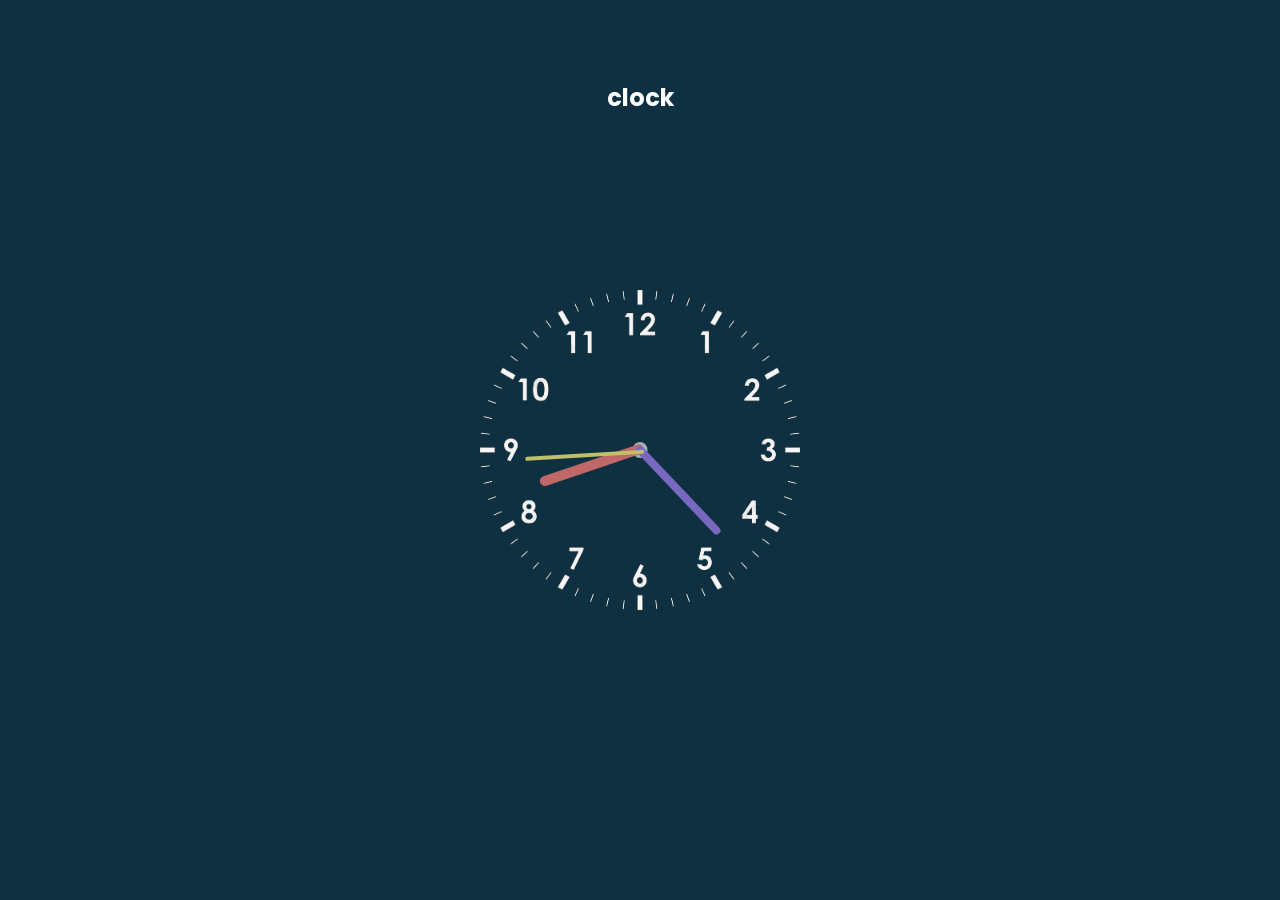
<file: clockAnalog/index.html>
<!DOCTYPE html>
<html lang="en">
<head>
    <meta charset="UTF-8">
    <meta name="viewport" content="width=device-width, initial-scale=1.0">
    <title>Clock</title>
    <link rel="stylesheet" href="style.css">
</head>
<body>
    <h2>clock</h2>
    <div class="clock">
        <div class="hour">

        </div>
        <div class="minute">
            
        </div>
        <div class="second">

        </div>
    </div>
    <script src="script.js"></script>
</body>
</html>
</file>
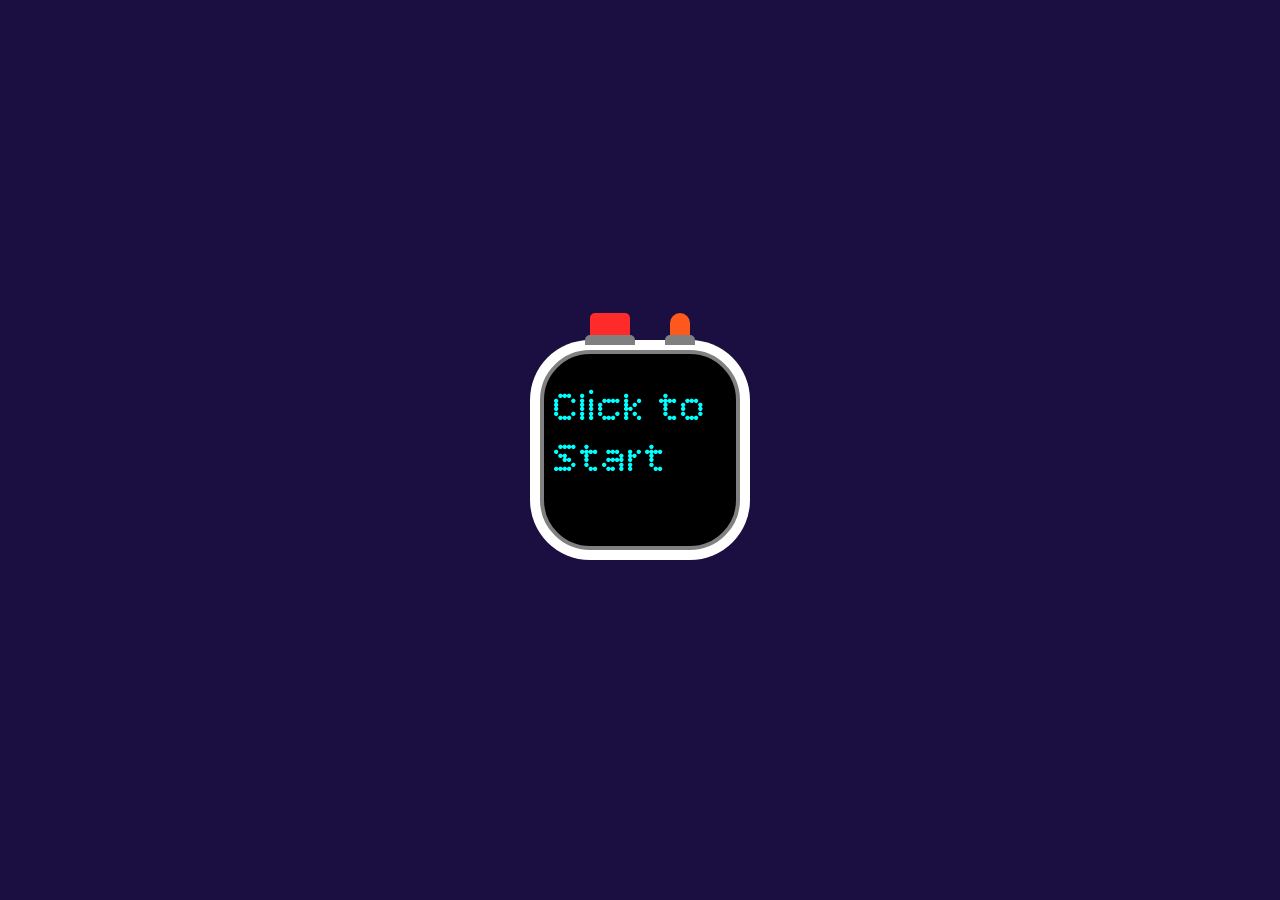
<file: pomodoro/index.html>
<!doctype html>
<html lang="en">
  <head>
    <meta charset="UTF-8" />
    <meta name="viewport" content="width=device-width, initial-scale=1.0" />
    <title>Pomodoro</title>
    <link rel="stylesheet" href="style.css" />
  </head>
  <body>
    <div class="box">
      <div class="start-btn"></div>

      <p class="change-page"></p>
      <div class="timer">
        <p class="time">Click to Start</p>
      </div>
      <div class="timer-setup timer">
        <div class="edit session">
          <p>Session</p>
          <p>25 min</p>
        </div>
        <div class="edit break">
          <p>Break</p>
          <p>5 min</p>
        </div>
        <div class="time-edit">
          <button class="time-edit-btn">+</button>
          <button class="time-edit-btn">-</button>
        </div>
      </div>
    </div>
  </body>
  <script src="script.js"></script>
</html>
</file>
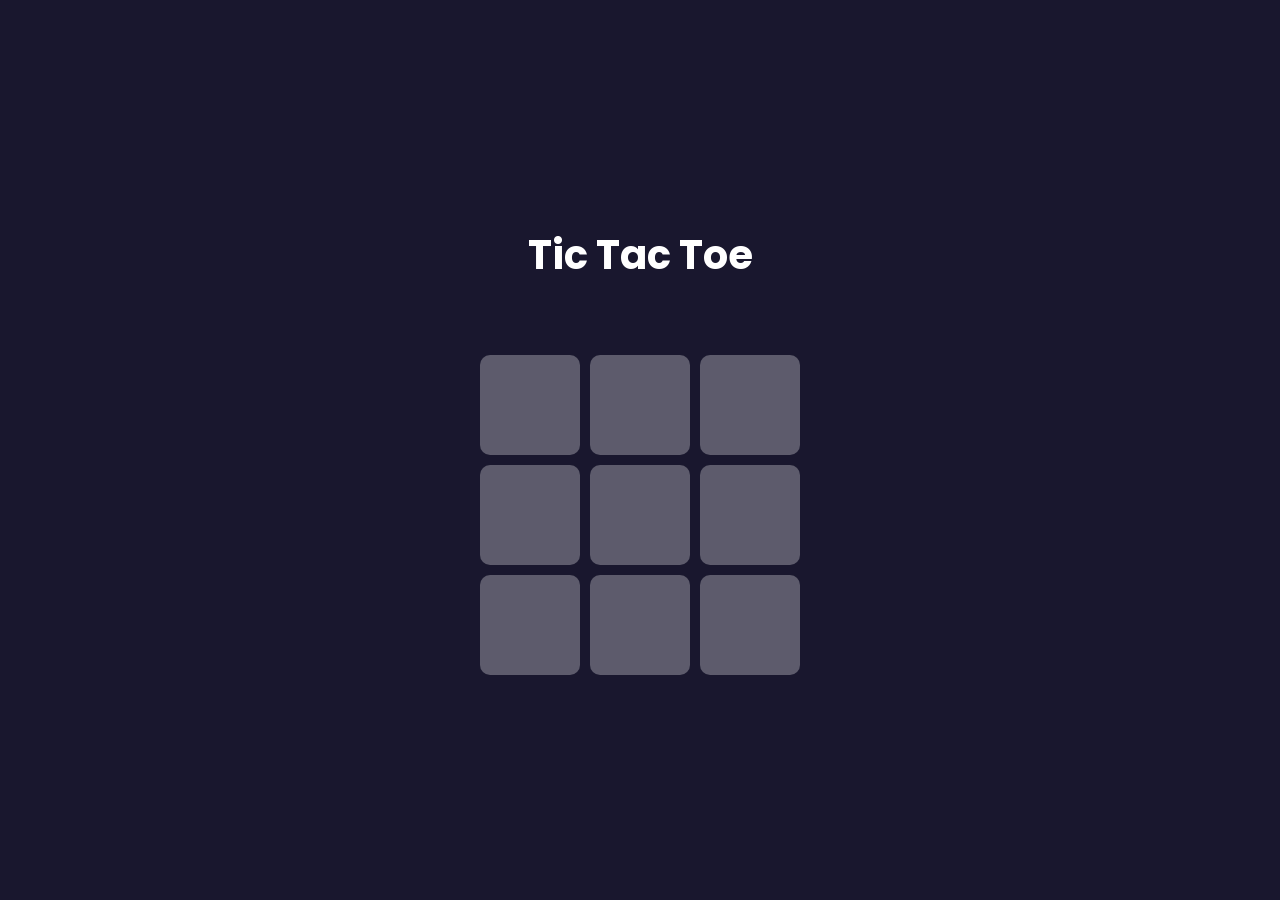
<file: ticTacToe/index.html>
<!DOCTYPE html>
<html lang="en">
<head>
    <meta charset="UTF-8">
    <meta name="viewport" content="width=device-width, initial-scale=1.0">
    <title>tic tac toe</title>
    <link rel="stylesheet" href="style.css">
</head>
<body>
    <h2>Tic Tac Toe</h2>
    <div class="game">
        <div class="row">    
            <div class="box 0"><p></p></div>
            <div class="box 1"><p></p></div>
            <div class="box 2"><p></p></div>
        </div>
        <div class="row">    
            <div class="box 3"><p></p></div>
            <div class="box 4"><p></p></div>
            <div class="box 5"><p></p></div>
        </div>
        <div class="row">    
            <div class="box 6"><p></p></div>
            <div class="box 7"><p></p></div>
            <div class="box 8"><p></p></div>
        </div>
    </div>
</body>
<script src="script.js"></script>
</html>
</file>
<file: clockAnalog/style.css>
@import url("https://fonts.googleapis.com/css2?family=Poppins:wght@300;400&display=swap");
* {
  box-sizing: border-box;
  margin: 0;
  padding: 0;
  font-family: "Poppins", sans-serif;
}
body {
  background-color: #0f3040;
  color: #fff;
  display: flex;
  justify-content: center;
  align-items: center;
  height: 100vh;
  flex-direction: column;
}
h2 {
  /* justify-self:flex-start; */
  /* align-self:self-start; */
  /* flex: 2; */
  position: absolute;
  top: 80px;
}
.clock {
  /* flex: 2; */
  position: relative;
  background-image: url("clock.png");
  width: 400px;
  height: 400px;
  background-size: cover;
  /* background-color: #fff; */
  position: relative;
  display: flex;
  justify-content: center;
  align-items: center;
  /* flex-direction: column; */
}
.clock::before {
  content: " ";
  position: absolute;
  width: 15px;
  height: 16px;
  background-color: #ffffff9f;
  border-radius: 100%;
  top: 50%;
  left: 50%;
  transform: translate(-50%, -50%);
}
.hour{
    z-index: 0;
    width: 200px;
    height: 200px;
    /* background-color: #ffffff54; */
    position: absolute;
  
}
.hour::before{
    content: ' ';
    width: 10px;
    height: 109px;
    background-color: rgb(192, 104, 104);
    position: absolute;
    border-radius: 10px;
     bottom: 48%;

    left: 48%;
}
.minute{
    z-index: 0;

    width: 200px;
    height: 200px;
    /* background-color: #ffffff54; */
    position: absolute;
  
}
.minute::before{
    content: ' ';
    width: 8px;
    height: 119px;
    background-color: rgb(120, 104, 192);
    position: absolute;
    border-radius: 10px;
     bottom: 48%;

    left: 48%;
}
 
.second{
    width: 200px;
    height: 200px;
    position: absolute;
    /* background-color: #ffffff54; */
  
}
.second::before{
    content: ' ';
    width: 4px;
    height: 119px;
    background-color: rgb(191, 192, 104);
    position: absolute;
    border-radius: 10px;
    bottom: 48%;
    left: 48%;
}
</file>
<file: pomodoro/style.css>
@import url("https://fonts.googleapis.com/css2?family=Poppins:wght@300;400&display=swap");

@import url("https://fonts.googleapis.com/css2?family=Bitcount+Prop+Single:wght@100..900&family=Poppins:wght@300;400&display=swap");

* {
  box-sizing: border-box;
  margin: 0;
  padding: 0;
  font-family: "Bitcount Prop Single", system-ui;
}
body {
  background-color: #1a0f40;
  color: #fff;
  display: flex;
  justify-content: center;
  align-items: center;
  height: 100vh;
  flex-direction: column;
}
.box {
  background-color: #fff;
  padding: 10px;
  display: flex;
  justify-content: center;
  align-items: center;
  flex-direction: column;
  border-radius: 60px;
  position: relative;
  /* overflow: hidden; */
}
.timer {
  width: 200px;
  height: 200px;
  background-color: black;
  /* color: #fff; */
  /* margin-top: -30px; */
  border-radius: 50px;
  display: flex;
  /* justify-content:gap-between; */
  /* justify-content: space-around; */
  justify-content: center;
  align-items: center;
  border: 4px solid grey;
  overflow: hidden;
  cursor: pointer;
  padding: 10px;

  flex-direction: column;
  /* z-index: 9999; */
}
.session-banner {
  color: black;
  width: 100%;
  height: 50px;
  display: flex;
  justify-content: center;
  align-items: center;
  margin-top: -30px;
  transform: scale(1.3);
  background-color: aqua;
  font-size: 22px;
  margin-bottom: 30px;
}
.hide {
  display: none;
}
.time {
  cursor: pointer;
  font-family: "Bitcount Prop Single", system-ui;
  font-size: 43px;
  color: aqua;
  display: flex;
  /* flex: 1; */
  /* font-weight: bold; */
  margin-bottom: 30px;
}
.timer-setup {
  flex-direction: column;
  position: absolute;
  /* opacity: 0; */
  animation-duration: 2s;
  border: 0;
  padding: 4px;
  border: 4px solid grey;
  visibility: hidden;
  gap: 10px;
  transition: 0.2s all ease;
}
.visiblee {
  visibility: visible;
}
.timer-setup input {
  visibility: hidden;
}
.edit {
  padding: 4px;
  cursor: pointer;
  width: 100%;
  display: flex;
  /* gap: 20px; */
  justify-content: space-between;
  font-size: 20px;
  /* padding-top: 10px; */
}
.break {
  margin-bottom: 20px;
}
.edit:hover {
  background-color: aqua !important ;
  color: black !important;
  transition: 0.2s all ease;
}
.time-edit-btn:hover {
  transition: 0.2s all ease;
  background-color: aqua !important;
  color: black !important;
}

.start-btn {
  width: 20px;
  height: 30px;
  background-color: rgb(255, 88, 28);
  position: absolute;
  top: -27px;
  right: 60px;
  /* border-bottom: 10px solid grey; */
  border-radius: 10px 10px 0 0;
  cursor: pointer;
  animation-iteration-count: 1;
  transition: 0.2s all ease-in;
  /* animation-play-state: paused; */
  /* z-index: ; */
}
.change-page {
  position: absolute;
  animation-iteration-count: 1;
  transition: 0.2s all ease-in;
  animation-duration: 1s;
  border-radius: 5px;
  left: 60px;
  width: 40px;
  top: -27px;
  z-index: 0;
  /* z-index: -1; */
  cursor: pointer;
  height: 30px;

  background-color: rgb(255, 42, 42);
}
/* .change-page {
  position: absolute;
  top: 26px;
  right: 32px;
  cursor: pointer;
  background-color: aqua;
   
  border: 2px solid grey;
  padding: 7px;
  z-index: 1;
  border-radius: 50%;
} */
.animate {
  animation: myAnimation 1s;
}
.time-edit {
  display: flex;
  gap: 5px;
  position: absolute;
  bottom: 0;
  transition: 0.2s all ease-in;
}

.time-edit-btn {
  width: 100px;
  height: 50px;
  padding: 2px 15px;
  border: 0;
  font-size: 20px;
  /* margin-bottom: -40px; */
  bottom: 0;
  background-color: #000;
  color: #fff;
  transition: 0.2s all ease;
  /* animation: buttonClick 1s infinite; */
  /* transition: 0.2s all ease; */
}
.time-edit-btn:active {
  transform: scale(0.95);
  background-color: rgb(12, 212, 212) !important;
}

.box::before {
  content: " ";
  position: absolute;
  top: -5px;
  right: 55px;
  z-index: 1;
  width: 30px;
  height: 10px;
  background-color: gray;
  /* border-top: 5px solid #fff; */
  border-radius: 5px 5px 0 0;
}
.box::after {
  content: " ";
  position: absolute;
  top: -5px;
  /* right: 55px; */
  left: 55px;
  z-index: 1;
  width: 50px;
  height: 10px;
  background-color: gray;
  border-radius: 5px 5px 0 0;
}
.blink {
  animation: blinkAnimation 2s;
  transition: 0.2s all ease;
}
.clicked {
  transition: 0.2s all ease;
  background-color: aqua !important;
  color: black !important;
}
@keyframes blinkAnimation {
  0% {
    opacity: 0;
  }
  50% {
    opacity: 1;
  }
  100% {
    opacity: 0;
  }
}
@keyframes myAnimation {
  0% {
    top: -27px;
    z-index: -1;
  }
  50% {
    top: 0px;
    z-index: -1;
  }
  100% {
    z-index: -1;
    top: -27px;
  }
}
</file>
<file: ticTacToe/style.css>
@import url("https://fonts.googleapis.com/css2?family=Poppins:wght@300;400&display=swap");
* {
  box-sizing: border-box;
  margin: 0;
  padding: 0;
  font-family: "Poppins", sans-serif;
}
body{
        display: flex;
    align-items: center;
    justify-content: center;
    height: 100vh;
    padding-left: 2rem;
    padding-right: 2rem;
    color: white;
    background: rgb(25, 23, 46);
    flex-direction: column;

}
h2{
    font-size: 40px;
    margin-bottom: 70px;
}
.game{
    display: flex;
    gap: 10px;
    flex-direction:column;
}
.row{
    display: flex;
    /* justify-content: center; */
    gap: 10px;
}
.box{
    width: 100px;
    height: 100px;
    background-color: #ffffff4b;
    border-radius: 10px;
    display: flex;
    justify-content: center;
    align-items: center;
}
.box p{
    font-size: 60px;
    font-weight: bold;
}
</file>
